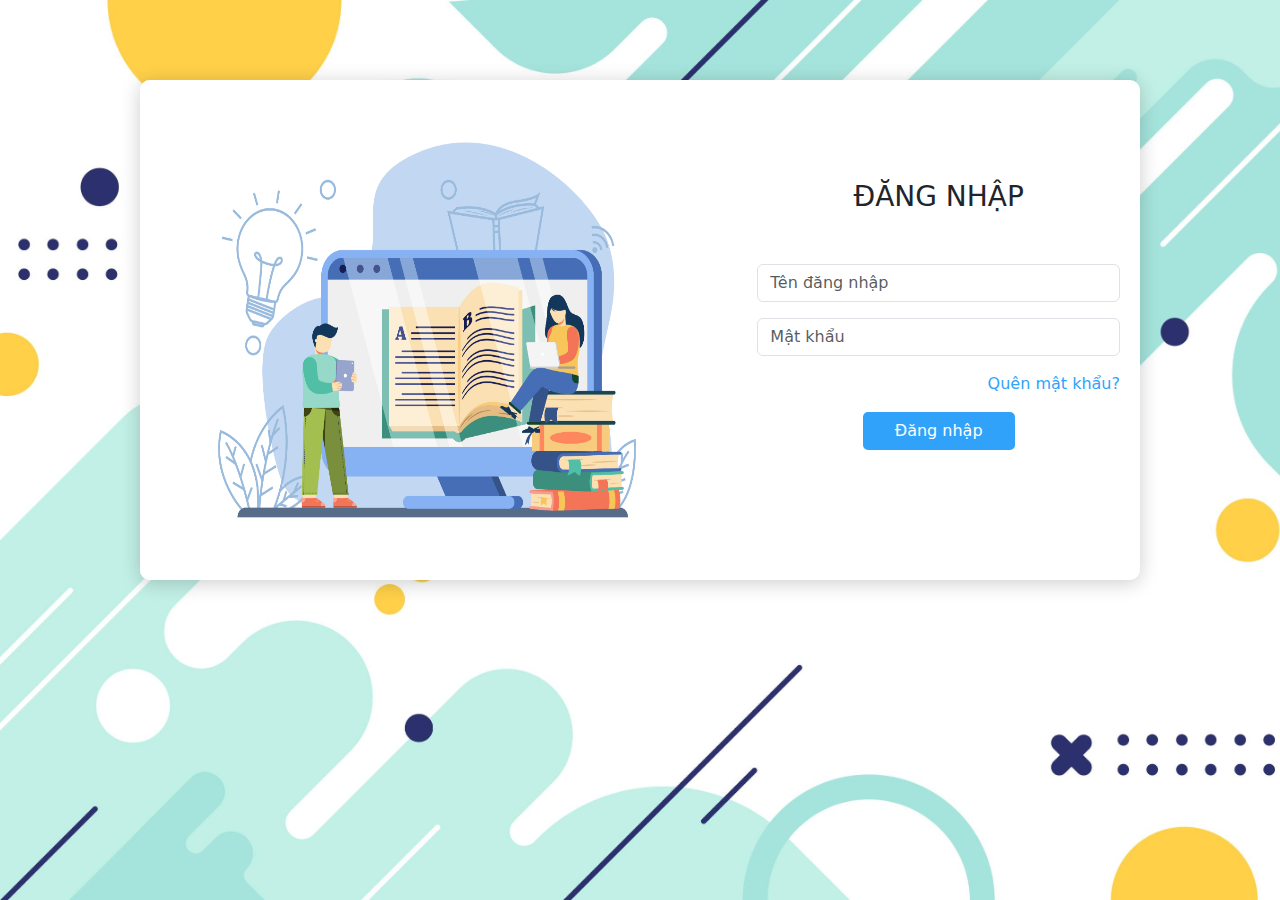
<file: login.html>
<!DOCTYPE html>
<html lang="en">

<head>
    <title>Login V8</title>
    <meta charset="UTF-8">
    <meta name="viewport" content="width=device-width, initial-scale=1">
    <!-- css -->
    <link href="https://cdn.jsdelivr.net/npm/bootstrap@5.1.3/dist/css/bootstrap.min.css" rel="stylesheet">
    <link href="/css/login.css" rel="stylesheet">
    <link href="/css/cssButton.css" rel="stylesheet">

    <!-- script -->
    <script src="https://cdn.jsdelivr.net/npm/bootstrap@5.1.3/dist/js/bootstrap.bundle.min.js"></script>
</head>

<body class="body">
    <div class="container">
        <div class="contanier_login">
            <div class="wrap_login">
                <div class="row" style="height: 500px;" >
                    <div class="col-sm-7 position-relative">
                        <div class="position-absolute top-50 start-50 translate-middle">
                        <img class="anhnen" src="/Banner/nen2.jpg" alt="BupBeRaggedyAnn">
                        </div>
                    </div>
                    <div class="col-sm-5" >
                        <div class="title">
                            <h3>Đăng nhập</h3>
                        </div>
                        <form class="login_form">
                            <input class="form-control mb-3" type="text" placeholder="Tên đăng nhập">
                            <input class="form-control mb-3" type="password" placeholder="Mật khẩu">
                            <div class="text_right">
                                <a href="#">Quên mật khẩu?</a>
                            </div>
                            <div class="nutdangnhap">
                                <button type="button" class="nutbam mb-3">Đăng nhập</button>
                            </div>
                        </form>
                    </div>
                </div>
            </div>
        </div>
    </div>
</body>

</html>
</file>
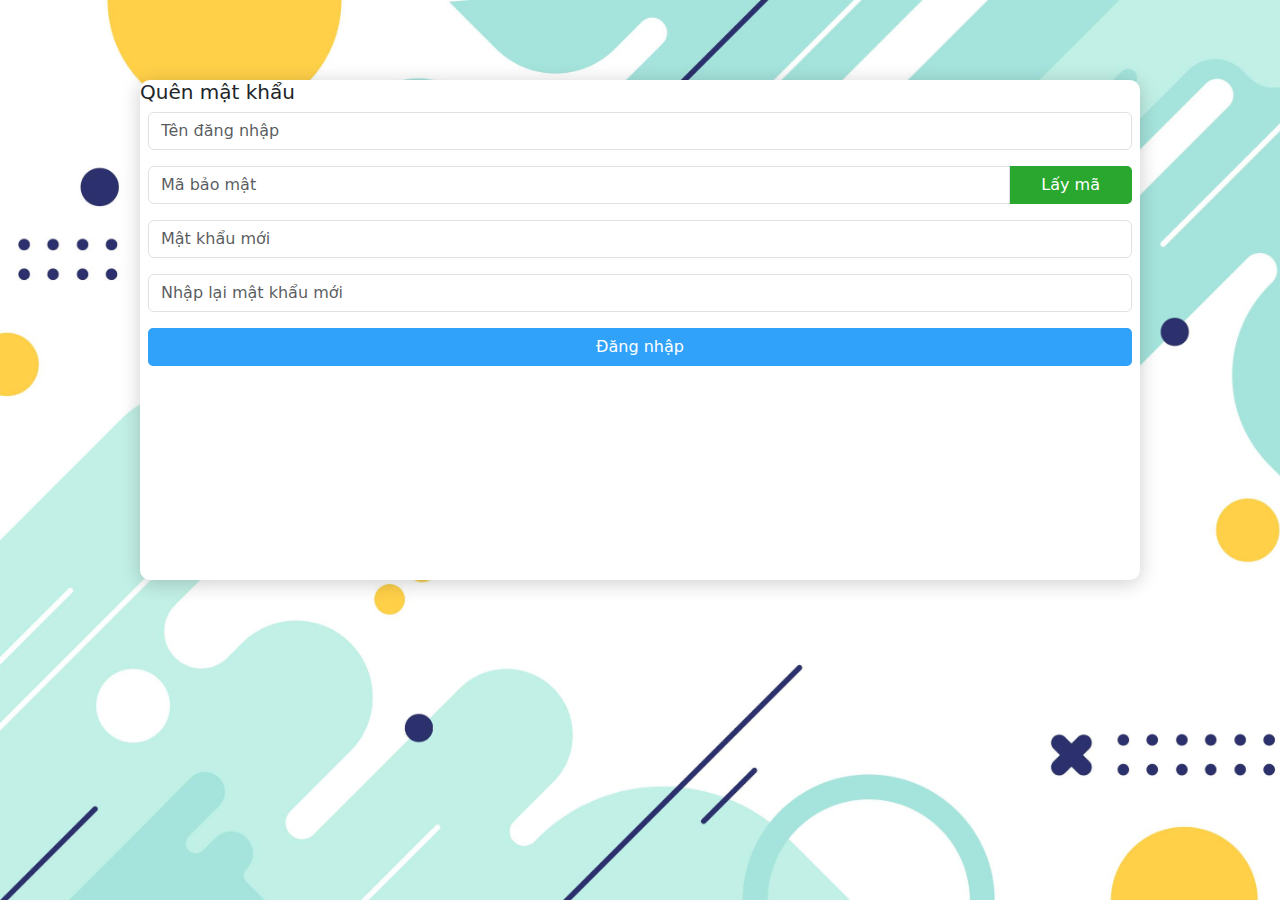
<file: QuenMatKhau.html>
<!DOCTYPE html>
<html lang="en">
<head>
	<title>Login V8</title>
	<meta charset="UTF-8">
	<meta name="viewport" content="width=device-width, initial-scale=1">

    <!-- css -->
    <link href="https://cdn.jsdelivr.net/npm/bootstrap@5.1.3/dist/css/bootstrap.min.css" rel="stylesheet">
    <link href="/css/login.css" rel="stylesheet">
    <link href="/css/cssButton.css" rel="stylesheet">

    <!-- script -->
    <script src="https://cdn.jsdelivr.net/npm/bootstrap@5.1.3/dist/js/bootstrap.bundle.min.js"></script>
</head>
<body class="body">
	<div class="container">
        <div class="contanier_login">
            <div class="wrap_login">
                <div class="row">
                    <div class="title">
                        <h5>Quên mật khẩu</h5>
                    </div>
                    <form class="login_form">
                        
                        <input class="form-control mb-3" type="text" placeholder="Tên đăng nhập">
                        
                        <div class="input-group mb-3">
                            <input class="form-control" type="text" placeholder="Mã bảo mật">
                            <button class="nutbamgreen">Lấy mã</button>
                        </div>
                        
                        <input class="form-control mb-3" type="password" placeholder="Mật khẩu mới">
                        <input class="form-control mb-3" type="password" placeholder="Nhập lại mật khẩu mới">
                        
                        <button type="button" class="nutbam mb-3" style="width: 100%">Đăng nhập</button>
                    </form>
                </div>
            </div>
        </div>
    </div>
</body>
</html>
</file>
<file: css/login.css>
.contanier_login{
    align-items: center;
    justify-content: center;
    display: flex;
}
.wrap_login {
    width: 1000px;
    min-height: 500px;
    background: #fff;
    margin-top: 80px;
    margin-bottom: 50px;
    border-radius: 10px;
    box-shadow: 0 3px 20px 0px rgba(0, 0 ,0 ,0.2);
}
.wrap_login h3{
    margin-top: 100px;
    margin-bottom: 50px;
    text-transform: uppercase;
    text-align: center;
}

.login_form{
    padding: 0 20px;
}

.login_form a {
    text-decoration: none;
    color: #31a2fa;
}
.text_right{
    text-align: right;
    margin-bottom: 16px;
}
.body{
    /* background: rgb(130,187,230);
background: linear-gradient(90deg, rgba(130,187,230,1) 0%, rgba(130,182,242,1) 49%, rgba(42,70,213,1) 100%); */
background-image: url('/Banner/nen3.jpg'); 
background-size: cover; 
background-attachment: fixed
}
.nutdangnhap{
    display: flex;
    justify-content: center;
}
.anhnen{
    width: 574px;
    height: 500px;
    border-radius: 10px 0px 0px 10px;
}
</file>
<file: css/cssButton.css>
.nutbam {
    background-color: #31a2fa;
    color: white;
    border: 2px solid #31a2fa;
    padding: 5px 30px;
    border-radius: 5px;
}
.nutbam:hover{
    background-color: white;
    color: #31a2fa;
    border: 2px solid #31a2fa;
}
.nutbamred {
    background-color: #fa3b3b;
    color: white;
    border: 2px solid #fa3b3b;
    padding: 5px 30px;
    border-radius: 5px;
}
.nutbamred:hover{
    background-color: white;
    color: #fa3b3b;
    border: 2px solid #fa3b3b;
}
.nuteditThongTin{
    text-align: right;
}
.nutbamgreen{
    background-color: #2aa72f;
    color: white;
    border: 2px solid #2aa72f;
    padding: 5px 30px;
    border-radius: 5px;
}
.nutbamgreen:hover{
    background-color: white;
    color: #2aa72f;
    border: 2px solid #2aa72f;
}
</file>
